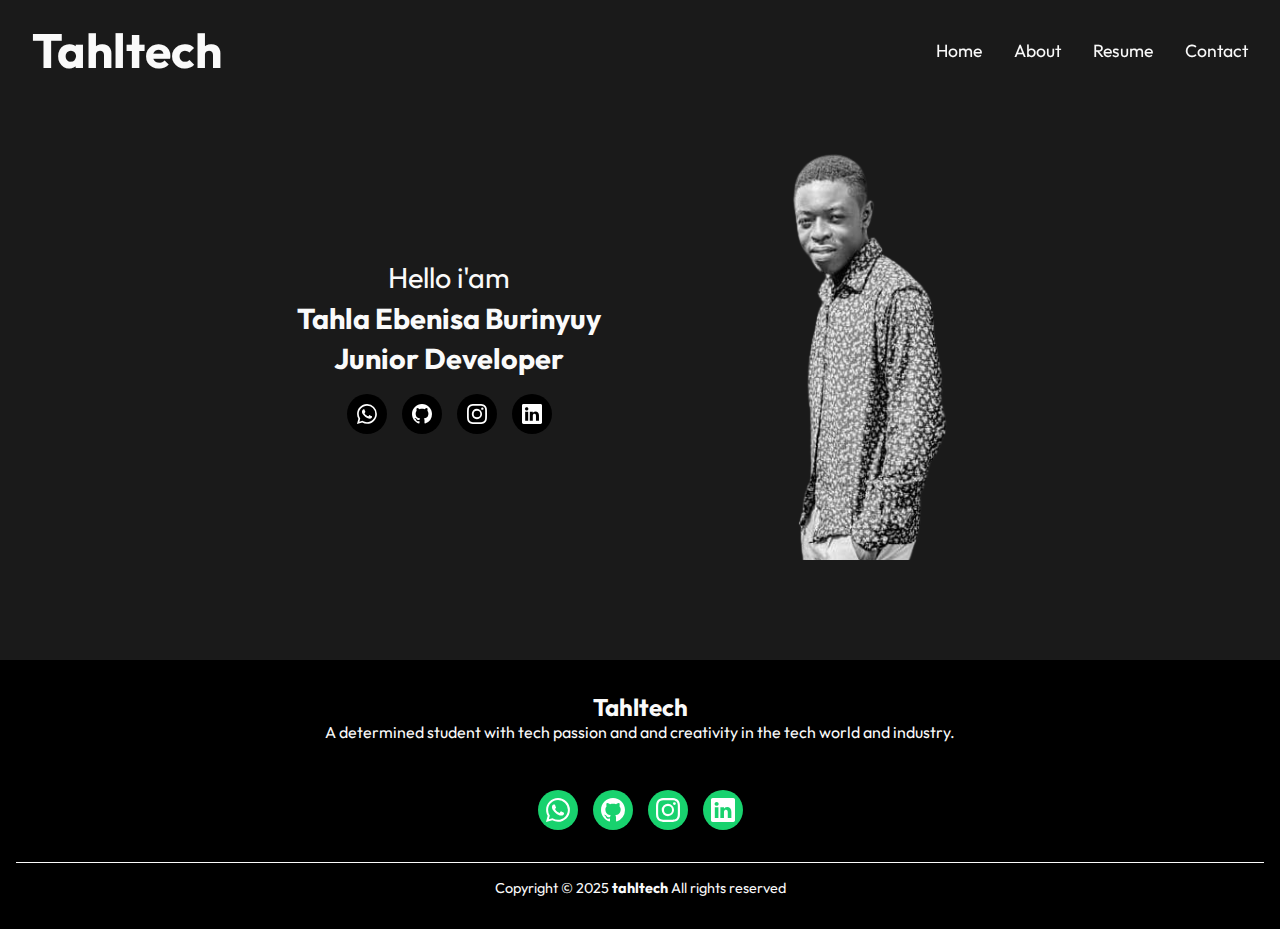
<file: index.html>
<!DOCTYPE html>
<html lang="en">

<head>
  <meta charset="UTF-8" />
  <meta name="viewport" content="width=device-width, initial-scale=1.0" />
  <link rel="stylesheet" href="./assets/style/style.css">
  <title>Portfolio-Tahltech</title>
</head>

<body>
  <header id="myHeader">
    <div class="headerwritting">
      <div class="logo">
        <h1>Tahltech</h1>
      </div>
      <div class="hamburger" onclick="toggleMenu()">
        <span></span>
        <span></span>
        <span></span>
      </div>
    </div>
    <div class="overlay"></div>
    <div class="links">
      <ul>
        <li><a href="index.html">Home</a></li>
        <li><a href="about.html">About</a></li>
        <li><a href="resume.html">Resume</a></li>
        <li><a href="contact.html">Contact</a></li>
      </ul>
    </div>


  </header>
  <main>
    <div class="introme">
      <div class="intro">
        <p>Hello i'am</p>
        <h2>Tahla Ebenisa Burinyuy</h2>
        <h4>Junior Developer</h4>
      </div>
      <div class="social-links">
        <ul>
          <li>
            <a href="https://wa.me/qr/RP3JDX7GTGBA1"><img src="./assets/icons/whatsapp.svg" alt="whatsapp" /></a>
          </li>
          <li>
            <a href="https://github.com/Tahltech"><img src="./assets/icons/github.svg" alt="github" /></a>
          </li>
          <li>
            <a href="https://www.instagram.com/biiz_u4l/"><img src="./assets/icons/instagram.svg" alt="instagram" /></a>
          </li>
          <li>
            <a href="https://www.linkedin.com/in/tahla-ebenezer-9425a0302"><img src="./assets/icons/linkedin.svg"
                alt="linkedin" /></a>
          </li>
        </ul>
      </div>
    </div>
    <div class="image">
      <img src="./assets/me1.png" alt="mylogo" width="250px" />
    </div>

  </main>
  <footer>
    <div class="nameintro">
      <h2>Tahltech</h2>
      <p>
        A determined student with tech passion and and creativity in the tech
        world and industry.
      </p>
    </div>
    <div class="gettome">
      <ul>
        <li>
          <a href="https://wa.me/qr/RP3JDX7GTGBA1"><img src="./assets/icons/whatsapp.svg" alt="whatsapp" /></a>
        </li>
        <li>
          <a href="https://github.com/Tahltech"><img src="./assets/icons/github.svg" alt="github" /></a>
        </li>
        <li>
          <a href="https://www.instagram.com/biiz_u4l/"><img src="./assets/icons/instagram.svg" alt="instagram" /></a>
        </li>
        <li>
          <a href="https://www.linkedin.com/in/tahla-ebenezer-9425a0302"><img src="./assets/icons/linkedin.svg"
              alt="linkedin" /></a>
        </li>
      </ul>
    </div>
    <div class="copyright">
      <p>Copyright &copy; 2025<b> tahltech</b> All rights reserved</p>
    </div>
  </footer>


  <script src="./assets/script/script.js" defer> </script>


</body>

</html>
</file>
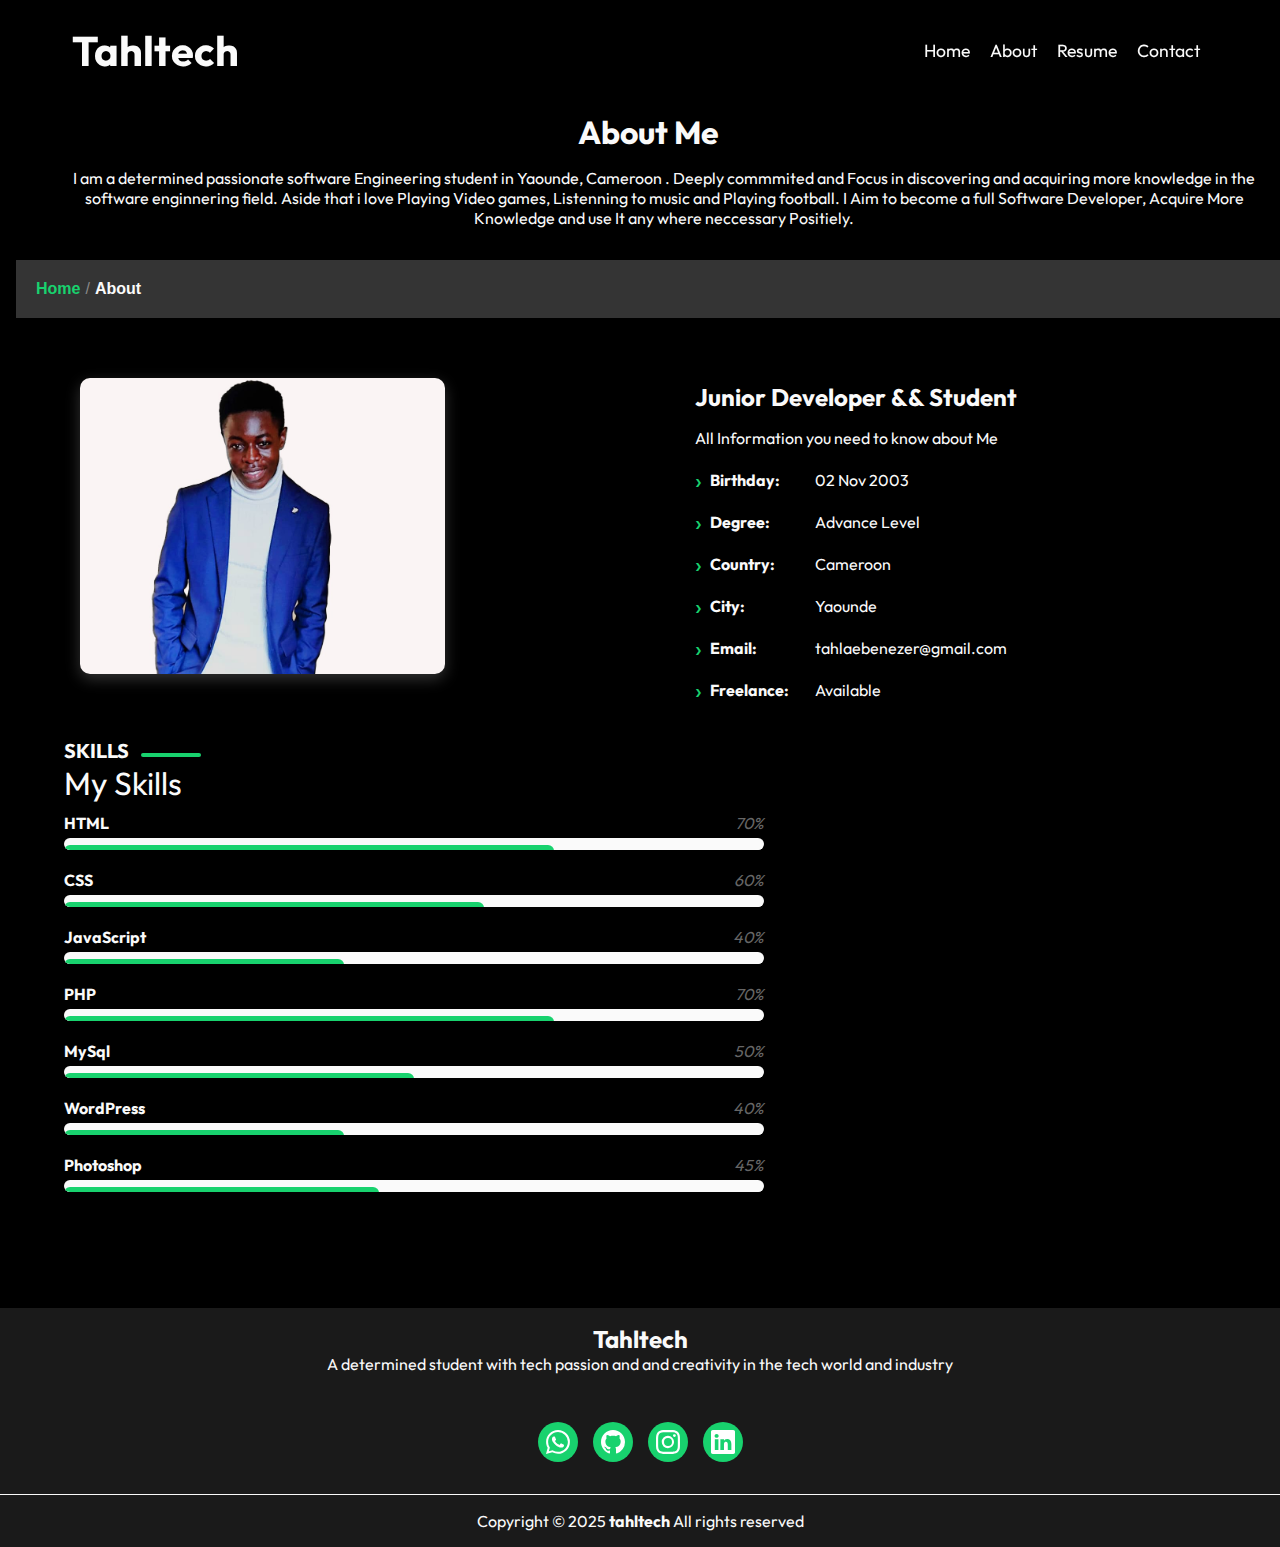
<file: about.html>
<!DOCTYPE html>
<html lang="en">

<head>
  <meta charset="UTF-8" />
  <meta name="viewport" content="width=device-width, initial-scale=1.0" />
  <link rel="stylesheet" href="./assets/style/about.css">
  <title>About-tahltech</title>
</head>

<body>
  <header id="myHeader">
    <div class="logo">
      <h1>Tahltech</h1>
    </div>
    <div class="hamburger" onclick="toggleMenu()">
      <span></span>
      <span></span>
      <span></span>
    </div>
    <div class="overlay"></div>
    <div class="links">
      <ul>
        <li><a href="index.html">Home</a></li>
        <li><a href="about.html">About</a></li>
        <li><a href="resume.html">Resume</a></li>
        <li><a href="contact.html">Contact</a></li>
      </ul>
    </div>

  </header>
  <main class="main">
    <div class="aboutme">
      <h1>About Me</h1>
      <p>
        I am a determined passionate software Engineering student in Yaounde,
        Cameroon . Deeply commmited and Focus in discovering and acquiring
        more knowledge in the software enginnering field. Aside that i love
        Playing Video games, Listenning to music and Playing football. I Aim
        to become a full Software Developer, Acquire More Knowledge and use It
        any where neccessary Positiely.
      </p>
    </div>
    <nav class="breadcrumbs">
      <div class="container">
        <ol>
          <li><a href="index.html">Home</a></li>
          <li class="current">About</li>
        </ol>
      </div>

    </nav>
    <div class="myinfo">
      <div class="myinfoimage">
        <img src="./assets/me2.jpg" alt="myphoto" width="400px" />
      </div>
      <div class="myinfo2">
        <h2>Junior Developer && Student</h2>
        <p>All Information you need to know about Me</p>
        <ul>
          <li><span class="span1"> &rsaquo;</span> <span class="span2">Birthday:</span>02 Nov 2003</li>
          <li><span class="span1"> &rsaquo;</span> <span class="span2">Degree:</span>Advance Level</li>
          <li><span class="span1"> &rsaquo;</span> <span class="span2">Country:</span>Cameroon</li>
          <li><span class="span1"> &rsaquo;</span> <span class="span2">City:</span>Yaounde</li>
          <li><span class="span1"> &rsaquo;</span> <span class="span2">Email:</span>tahlaebenezer@gmail.com</li>
          <li><span class="span1"> &rsaquo;</span> <span class="span2">Freelance:</span>Available</li>
        </ul>

      </div>
    </div>
    <div class="skills">
      <h2>SKILLS<span class="line"></span></h2>
      <div class="skilldescription">
        <span>My</span> <span class="description">Skills</span>
      </div>
      <div class="progress">
        <span class="skill"> <span>HTML</span> <i class="val">70%</i></span>
        <div class="progress-bar-wrap">
          <div class="progress-bar"><progress value="70" max="100"></progress></div>
        </div>
      </div>
      <div class="progress">
        <span class="skill"> <span>CSS</span> <i class="val">60%</i></span>
        <div class="progress-bar-wrap">
          <div class="progress-bar"><progress value="60" max="100"></progress></div>
        </div>
      </div>
      <div class="progress">
        <span class="skill"> <span>JavaScript</span> <i class="val">40%</i></span>
        <div class="progress-bar-wrap">
          <div class="progress-bar"><progress value="40" max="100"></progress></div>
        </div>
      </div>
      <div class="progress">
        <span class="skill"> <span>PHP</span> <i class="val">70%</i></span>
        <div class="progress-bar-wrap">
          <div class="progress-bar"><progress value="70" max="100"></progress></div>
        </div>
      </div>
      <div class="progress">
        <span class="skill"> <span>MySql</span> <i class="val">50%</i></span>
        <div class="progress-bar-wrap">
          <div class="progress-bar"><progress value="50" max="100"></progress></div>
        </div>
      </div>
      <div class="progress">
        <span class="skill"> <span>WordPress</span> <i class="val">40%</i></span>
        <div class="progress-bar-wrap">
          <div class="progress-bar"><progress value="40" max="100"></progress></div>
        </div>
      </div>
      <div class="progress">
        <span class="skill"> <span>Photoshop</span> <i class="val">45%</i></span>
        <div class="progress-bar-wrap">
          <div class="progress-bar"><progress value="45" max="100"></progress></div>
        </div>
      </div>
    </div>
  </main>
  <footer>
    <div class="nameintro">
      <h2>Tahltech</h2>
      <p>
        A determined student with tech passion and and creativity in the tech
        world and industry
      </p>
    </div>
    <div class="gettome">
      <ul>
        <li>
          <a href="https://wa.me/qr/RP3JDX7GTGBA1"><img src="./assets/icons/whatsapp.svg" alt="whatsapp" /></a>
        </li>
        <li>
          <a href="https://github.com/Tahltech"><img src="./assets/icons/github.svg" alt="github" /></a>
        </li>
        <li>
          <a href="https://www.instagram.com/biiz_u4l/"><img src="./assets/icons/instagram.svg" alt="instagram" /></a>
        </li>
        <li>
          <a href="https://www.linkedin.com/in/tahla-ebenezer-9425a0302"><img src="./assets/icons/linkedin.svg"
              alt="linkedin" /></a>
        </li>
      </ul>
    </div>
    <div class="copyright">
      <p>Copyright &copy; 2025<b> tahltech</b> All rights reserved</p>
    </div>
  </footer>
  <script src="./assets/script/script.js" defer></script>
</body>

</html>
</file>
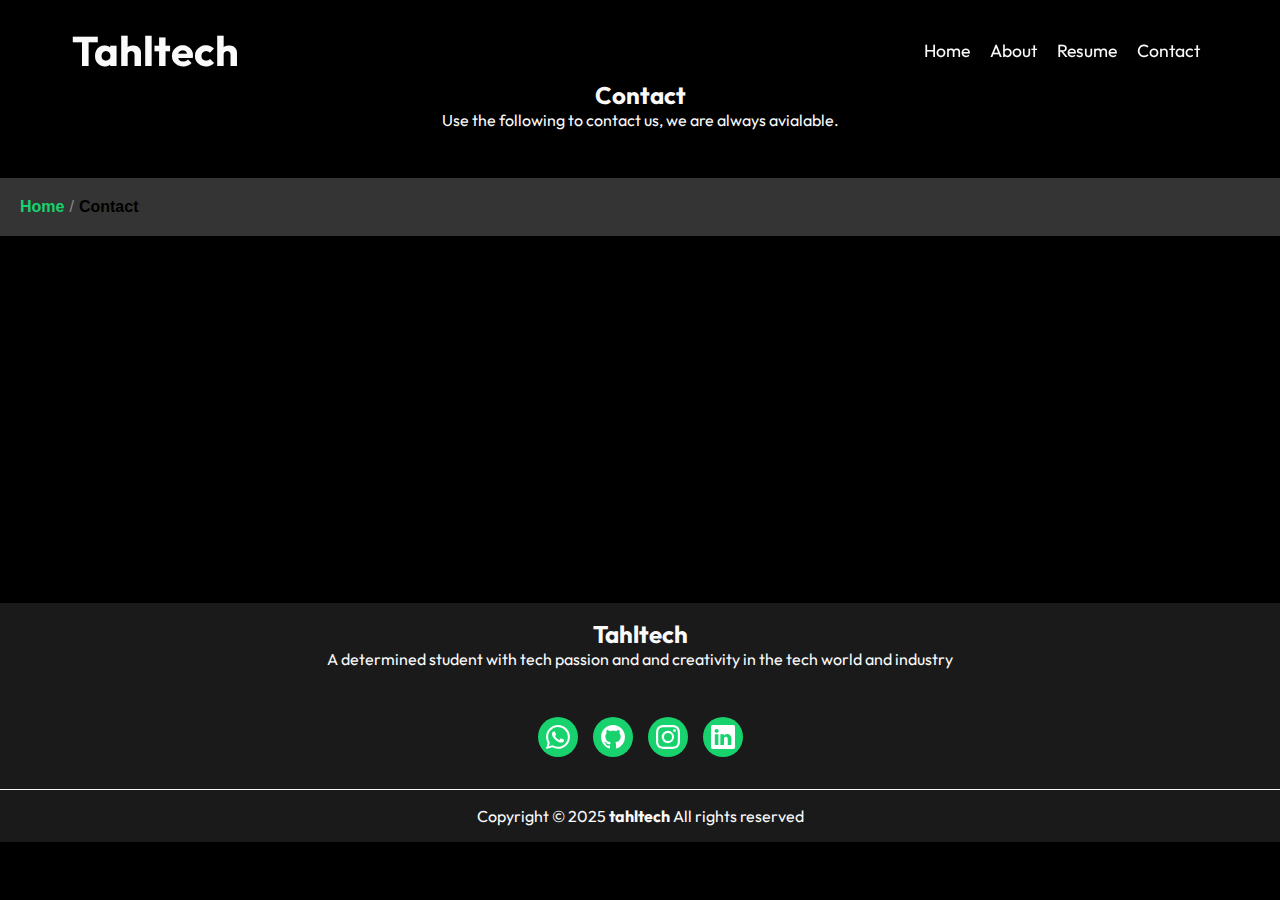
<file: contact.html>
<!DOCTYPE html>
<html lang="en">

<head>
  <meta charset="UTF-8" />
  <meta name="viewport" content="width=device-width, initial-scale=1.0" />
  <link rel="stylesheet" href="./assets/style/contact.css">
  <title>Contact-Tahltech</title>
</head>

<body>
<header id="myHeader">
    <div class="logo">
      <h1>Tahltech</h1>
    </div>
    <div class="hamburger" onclick="toggleMenu()">
      <span></span>
      <span></span>
      <span></span>
    </div>
    <div class="overlay"></div>
    <div class="links">
      <ul>
        <li><a href="index.html">Home</a></li>
        <li><a href="about.html">About</a></li>
        <li><a href="resume.html">Resume</a></li>
        <li><a href="contact.html">Contact</a></li>
      </ul>
    </div>

  </header>
  <main class="main">
    <div class="gettous">
      <h2>Contact</h2>
      <p>Use the following to contact us, we are always avialable.</p>
    </div>

    <nav class="breadcrumbs">
      <div class="container">
        <ol>
          <li><a href="index.html">Home</a></li> 
          <li class="current">Contact</li>
        </ol>
      </div>

    </nav>

    <div class="getinfo">
      <div class="iconstact">
        <img src="./assets/icons/geo-alt.svg" alt="Location icon">
        <h3>Location:</h3> <span>Bastos,Yaounde-Cameroon</span>
      </div>
      <div class="iconstact">
        <img src="./assets/icons/envelope.svg" alt="Location icon">
        <h3>Mail:</h3> <span>tahlaebenezer@gmail.com</span>
      </div>
      <div class="iconstact">
        <img src="./assets/icons/telephone.svg" alt="Location icon">
        <h3>Call:</h3> <span>+237675774102</span>
      </div>
      <div class="iconstact">
        <img src="./assets/icons/share.svg" alt="Location icon">
        <h3>Social links</h3> <span>
          <ul>
            <li>
              <a href="https://wa.me/qr/RP3JDX7GTGBA1"><img src="./assets/icons/whatsapp.svg" alt="whatsapp" /></a>
            </li>
            <li>
              <a href="https://www.instagram.com/biiz_u4l/"><img src="./assets/icons/instagram.svg"
                  alt="instagram" /></a>
            </li>
            <li>
              <a href="https://www.linkedin.com/in/tahla-ebenezer-9425a0302"><img src="./assets/icons/linkedin.svg"
                  alt="linkedin" /></a>
            </li>

          </ul>
        </span>
      </div>

    </div>


  </main>
  <footer>
    <div class="nameintro">
      <h2>Tahltech</h2>
      <p>
        A determined student with tech passion and and creativity in the tech
        world and industry
      </p>
    </div>
    <div class="gettome">
      <ul>
        <li>
          <a href="https://wa.me/qr/RP3JDX7GTGBA1"><img src="./assets/icons/whatsapp.svg" alt="whatsapp" /></a>
        </li>
        <li>
          <a href="https://github.com/Tahltech"><img src="./assets/icons/github.svg" alt="github" /></a>
        </li>
        <li>
          <a href="https://www.instagram.com/biiz_u4l/"><img src="./assets/icons/instagram.svg" alt="instagram" /></a>
        </li>
        <li>
          <a href="https://www.linkedin.com/in/tahla-ebenezer-9425a0302"><img src="./assets/icons/linkedin.svg"
              alt="linkedin" /></a>
        </li>
      </ul>
    </div>
    <div class="copyright">
      <p>Copyright &copy; 2025<b> tahltech</b> All rights reserved</p>
    </div>
  </footer>
  <script src="./assets/script/script.js" defer></script>
</body>

</html>
</file>
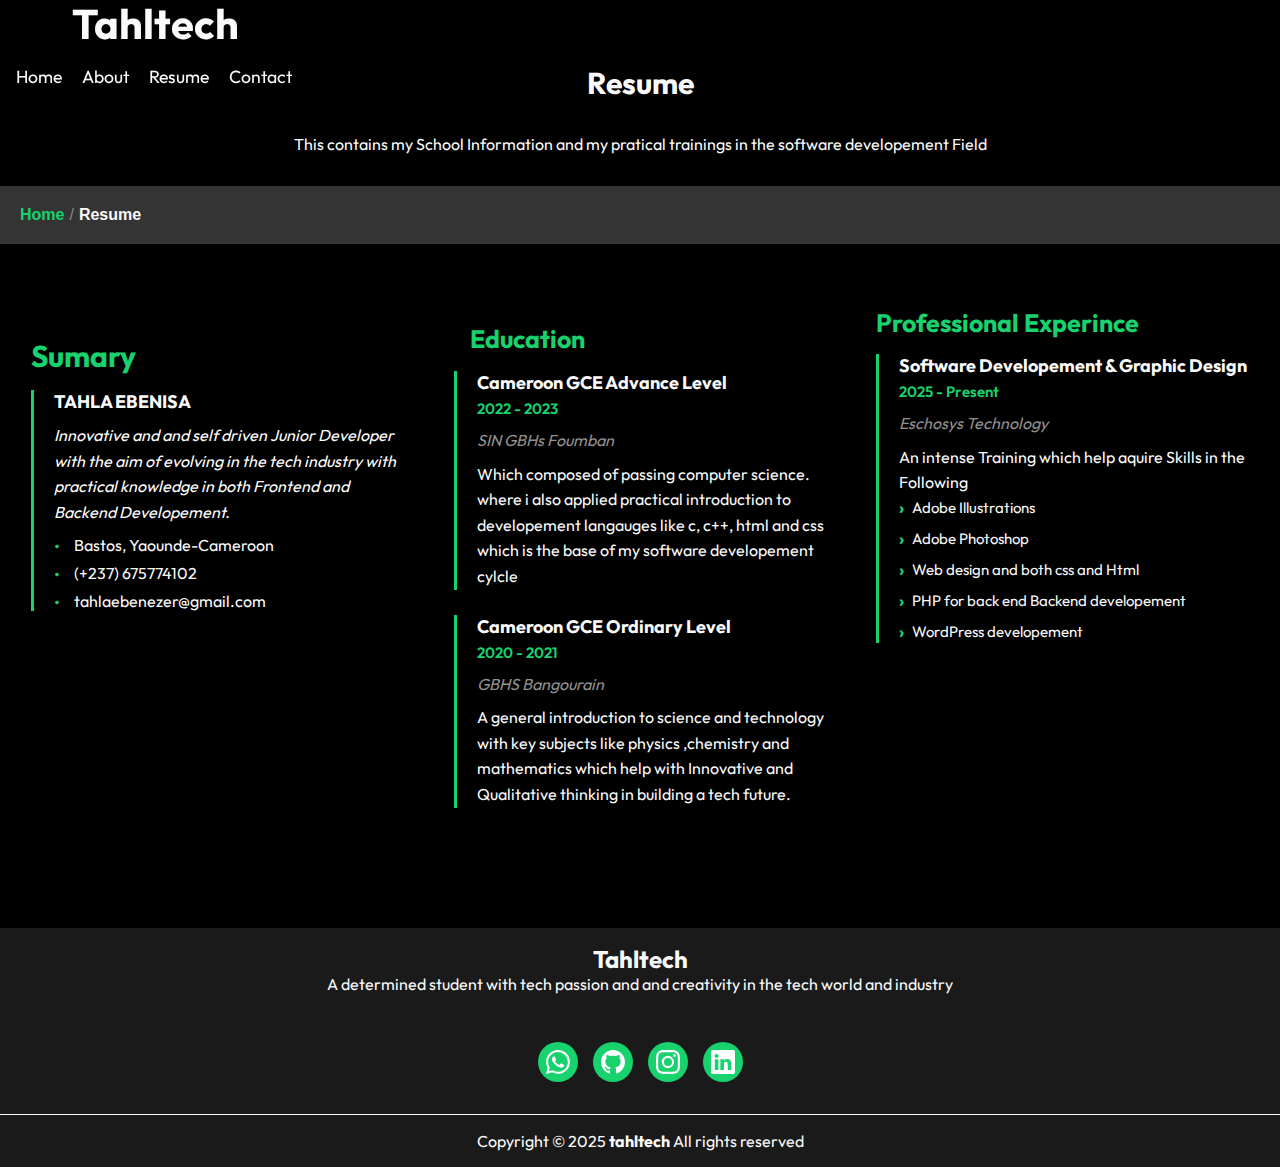
<file: resume.html>
<!DOCTYPE html>
<html lang="en">

<head>
  <meta charset="UTF-8" />
  <meta name="viewport" content="width=device-width, initial-scale=1.0" />
  <link rel="stylesheet" href="./assets/style/resume.css">
  <title>Resume-Tahltech</title>
</head>

<body>
  <header id="myHeader">
    <div class="headerwritting">
      <div class="logo">
        <h1>Tahltech</h1>
      </div>
      <div class="hamburger" onclick="toggleMenu()">
        <span></span>
        <span></span>
        <span></span>
      </div>
      <div class="overlay"></div>
      <div class="links">
        <ul>
          <li><a href="index.html">Home</a></li>
          <li><a href="about.html">About</a></li>
          <li><a href="resume.html">Resume</a></li>
          <li><a href="contact.html">Contact</a></li>
        </ul>
      </div>
    </div>
  </header>
  <main class="main">
    <div class="myintro">
      <h2>Resume</h2>
      <p>This contains my School Information and my pratical trainings in the software developement Field</p>
    </div>
    <nav class="breadcrumbs">
      <div class="container">
        <ol>
          <li><a href="index.html">Home</a></li>
          <li class="current">Resume</li>
        </ol>
      </div>
    </nav>
    <div class="main1">
      <div class="schoolqual">
        <div class="container1">
          <div class="row">
            <h3>Sumary</h3>
            <div class="resume-item pb-0">
              <h4>TAHLA EBENISA </h4>
              <p><em>Innovative and and self driven Junior Developer with the aim of
                  evolving in the tech industry with practical knowledge in both
                  Frontend and Backend Developement.
                </em></p>
              <ul>
                <li>Bastos, Yaounde-Cameroon</li>
                <li>(+237) 675774102</li>
                <li>tahlaebenezer@gmail.com</li>
              </ul>
            </div>
          </div>
          <div class="school">
            <h3>Education</h3>
            <div class="education">
              <h4>Cameroon GCE Advance Level</h4>
              <h5> 2022 - 2023</h5>
              <p><em>SIN GBHs Foumban</em></p>
              <p>Which composed of passing computer science. where i also applied practical introduction to developement
                langauges like c, c++, html and css which is the base of my software developement cylcle
              </p>
            </div>
            <div class="education">
              <h4>Cameroon GCE Ordinary Level</h4>
              <h5>2020 - 2021</h5>
              <p><em>GBHS Bangourain</em></p>
              <p>A general introduction to science and technology with key subjects like physics ,chemistry and
                mathematics
                which help with Innovative and Qualitative thinking in building a tech future.
              </p>
            </div>

          </div>
          <div class="training">
            <h3>Professional Experince</h3>
            <div class="experience">
              <h4>Software Developement &amp; Graphic Design</h4>
              <h5>2025 - Present</h5>
              <p><em>Eschosys Technology</em></p>
              <p>An intense Training which help aquire Skills in the Following</p>
              <ol>
                <li><span class="span1"> &rsaquo;</span> Adobe Illustrations</li>
                <li><span class="span1"> &rsaquo;</span> Adobe Photoshop</li>
                <li><span class="span1"> &rsaquo;</span> Web design and both css and Html</li>
                <li><span class="span1"> &rsaquo;</span> PHP for back end Backend developement</li>
                <li><span class="span1"> &rsaquo;</span> WordPress developement</li>

              </ol>
            </div>
          </div>

        </div>

      </div>

    </div>
  </main>
  <footer>
    <div class="nameintro">
      <h2>Tahltech</h2>
      <p>
        A determined student with tech passion and and creativity in the tech
        world and industry
      </p>
    </div>
    <div class="gettome">
      <ul>
        <li>
          <a href="https://wa.me/qr/RP3JDX7GTGBA1"><img src="./assets/icons/whatsapp.svg" alt="whatsapp" /></a>
        </li>
        <li>
          <a href="https://github.com/Tahltech"><img src="./assets/icons/github.svg" alt="github" /></a>
        </li>
        <li>
          <a href="https://www.instagram.com/biiz_u4l/"><img src="./assets/icons/instagram.svg" alt="instagram" /></a>
        </li>
        <li>
          <a href="https://www.linkedin.com/in/tahla-ebenezer-9425a0302"><img src="./assets/icons/linkedin.svg"
              alt="linkedin" /></a>
        </li>
      </ul>
    </div>
    <div class="copyright">
      <p>Copyright &copy; 2025<b> tahltech</b> All rights reserved</p>
    </div>
  </footer>
  <script src="./assets/script/script.js" defer></script>
</body>

</html>
</file>
<file: assets/style/style.css>
* {
    margin: 0;
    padding: 0;
    box-sizing: border-box;
}

:root {
    --background-color: #000000;
    --default-color: #fafafa;
    --heading-color: #ffffff;
    --accent-color: #18d26e;
    --surface-color: #1a1a1a;
    --contrast-color: #000000;
    --lightbackground-color: #1a1a1a;
    --lightsurface-color: #343434;
    --darkbackground-color: rgba(15, 15, 15, 0.975);
}

:root {
    --nav-color: #fafafa;
    --nav-hover-color: #18d26e;
    --nav-mobile-background-color: #1a1a1a;
    --nav-dropdown-background-color: #1a1a1a;
    --nav-dropdown-color: #fafafa;
    --nav-dropdown-hover-color: #18d26e;
}

.light-background {
    --background-color: #1a1a1a;
    --surface-color: #343434;
}

.dark-background {
    --darkbackground-color: rgba(15, 15, 15, 0.975);
    --default-color: #ffffff;
    --heading-color: #ffffff;
    --surface-color: #292929f9;
    --contrast-color: #000000;
}

:root {
    scroll-behavior: smooth;
}

@font-face {
    font-family: "Outfit";
    src: url("../fonts/outfit/Outfit-VariableFont_wght.ttf");
}
body {
    font-family: "Outfit", sans-serif;
    background-color: var(--lightbackground-color);
    color: var(--default-color);
    display: flex;
    flex-direction: column;
    margin: 0;
    padding: 0;
}


header {
    width: 100%;
    top: 0;
    background: transparent;
    transition: background 0.3s ease;
    display: flex;
    justify-content: space-between;
    align-items: center;
    height: 70px;
    position: fixed;
    z-index: 10;
    padding: 0 1rem; /* ✅ extra space for mobile */
}

header .logo {
    margin-left: 0.5rem; /* ✅ logo gap */
    font-size: 1.3rem;
    font-weight: bold;
}

header.scrolled {
    background: rgba(11, 11, 11, 0.8);
    border-bottom: 1px solid var(--heading-color);
}

/* HAMBURGER */
.hamburger {
    display: flex;
    flex-direction: column;
    justify-content: center;
    gap: 4px;
    width: 25px;
    cursor: pointer;
    z-index: 1000;
    margin-right: 1.2rem; /* ✅ spacing */
}
.hamburger span {
    height: 3px;
    width: 100%;
    background: var(--default-color);
    transition: all 0.4s ease;
}
.hamburger.active span:nth-child(1) {
    transform: rotate(45deg) translate(5px, 5px);
}
.hamburger.active span:nth-child(2) {
    opacity: 0;
}
.hamburger.active span:nth-child(3) {
    transform: rotate(-45deg) translate(6px, -6px);
}

/* NAV LINKS */
.links {
    display: none;
    position: absolute;
    top: 70px;
    left: 0;
    width: 100%;
    background: var(--nav-mobile-background-color);
    padding: 15px 0;
    z-index: 999;
    border-top: 1px solid var(--default-color);
}
.links.active {
    display: block;
}
.links ul {
    list-style: none;
    padding: 0;
    margin: 0;
    display: flex;
    flex-direction: column;
    gap: 10px;
    text-align: center;
}
.links a {
    text-decoration: none;
    color: var(--default-color);
    font-size: 1.1rem;
}
.links a:hover {
    color: var(--nav-dropdown-hover-color);
    transition: 0.3s ease;
}

/* MAIN */
main {
    display: flex;
    flex-direction: column;
    justify-content: center;
    align-items: center;
    margin: 6rem 1rem 2rem;
    text-align: center;
}
.intro h2 {
    font-size: 1.8rem;
}
.image img {
    max-width: 90%;
    height: auto;
    margin-top: 1rem;
    transform: scaleX(-1);
    filter: grayscale(100%);
    transition: all 0.3s ease;
}

/* SOCIAL ICONS */
.social-links ul {
    list-style: none;
    padding: 0;
    margin: 1rem 0 0;
    display: flex;
    gap: 15px;
    justify-content: center;
}
.social-links li a {
    display: flex;
    align-items: center;
    justify-content: center;
    width: 40px;
    height: 40px;
    background: var(--contrast-color);
    border-radius: 50%;
    transition: all 0.3s ease;
}
.social-links li a img {
    width: 20px;
    height: 20px;
    filter: brightness(0) invert(1);
}
.social-links li a:hover {
    background: var(--accent-color);
    transform: scale(1.1);
}

/* FOOTER */
footer {
    display: flex;
    flex-direction: column;
    justify-content: center;
    align-items: center;
    margin-top: 4rem;
    background-color: var(--background-color);
    text-align: center;
    padding: 1rem;
}
footer .nameintro {
    text-align: center;
    margin: 1rem;
}

/* FOOTER ICONS */
.gettome ul {
    list-style: none;
    padding: 0;
    margin: 2rem 0;
    display: flex;
    gap: 15px;
    justify-content: center;
}
.gettome li a {
    display: flex;
    align-items: center;
    justify-content: center;
    width: 40px;
    height: 40px;
    background: var(--accent-color);
    border-radius: 50%;
    transition: all 0.3s ease;
}
.gettome li a img {
    width: 24px;
    height: 24px;
    filter: brightness(0) invert(1);
}
.gettome li a:hover {
    background: #555;
    transform: scale(1.1);
}
.copyright {
    border-top: 0.5px solid var(--default-color);
    padding: 1rem;
    width: 100%;
    font-size: 0.9rem;
}

/* ------------------ MEDIA QUERIES ------------------ */
@media (min-width: 768px) {
    header {
        height: 100px;
        padding: 0 2rem;
    }
    header .logo {
        margin-left: 0;
        font-size: 1.5rem;
    }
    .hamburger {
        display: none;
    }
    .links {
        display: flex !important;
        position: static;
        background: none;
        border: none;
        box-shadow: none;
        width: auto;
    }
    .links ul {
        flex-direction: row;
        justify-content: flex-end;
        align-items: center;
        gap: 2rem;
        margin: 0;
    }
    main {
        flex-direction: row;
        justify-content: space-between;
        align-items: center;
        margin: 8rem auto 2rem;
        max-width: 1100px;
        padding: 0 2rem;
        gap: 2rem; /* ✅ flexible gap */
    }
    .intro {
        margin-top: 0;
        color: var(--default-color);
        font-size: 1.8rem;
        line-height: 1.4;
    }
    .image img {
        width: 350px;
        height: auto;
    }
}
</file>
<file: assets/style/about.css>
* {
    margin: 0;
    padding: 0;
    box-sizing: border-box;
}

:root {
    --background-color: #000000;
    --default-color: #fafafa;
    --heading-color: #ffffff;
    --accent-color: #18d26e;
    --surface-color: #1a1a1a;
    --contrast-color: #000000;
    --lightbackground-color: #1a1a1a;
    --lightsurface-color: #343434;
    --darkbackground-color: rgba(15, 15, 15, 0.975);
}

:root {
    --nav-color: #fafafa;
    --nav-hover-color: #18d26e;
    --nav-mobile-background-color: #1a1a1a;
    --nav-dropdown-background-color: #1a1a1a;
    --nav-dropdown-color: #fafafa;
    --nav-dropdown-hover-color: #18d26e;
}

.light-background {
    --background-color: #1a1a1a;
    --surface-color: #343434;
}

.dark-background {
    --darkbackground-color: rgba(15, 15, 15, 0.975);
    --default-color: #ffffff;
    --heading-color: #ffffff;
    --surface-color: #292929f9;
    --contrast-color: #000000;
}

:root {
    scroll-behavior: smooth;
}

@font-face {
    font-family: "Outfit";
    src: url("../fonts/outfit/Outfit-VariableFont_wght.ttf");
}

body {
    font-family: "Outfit", sans-serif;
    background-color: var(--background-color);
    color: var(--default-color);
    display: flex;
    flex-direction: column;
    justify-content: center;
    align-items: center;



}

header {
    width: 100%;
    top: 0;
    background: transparent;
    transition: background 0.3s ease;
    display: flex;
    justify-content: space-between;
    align-items: center;
    height: 70px;
    position: fixed;
    z-index: 10;
    padding: 0 1rem; 
}

header .logo {
    margin-left: 0.5rem; 
    font-size: 1.3rem;
    font-weight: bold;
}

header.scrolled {
    background: rgba(11, 11, 11, 0.8);
    border-bottom: 1px solid var(--heading-color);
}

/* HAMBURGER */
.hamburger {
    display: flex;
    flex-direction: column;
    justify-content: center;
    gap: 4px;
    width: 25px;
    cursor: pointer;
    z-index: 1000;
    margin-right: 1.2rem; 
}
.hamburger span {
    height: 3px;
    width: 100%;
    background: var(--default-color);
    transition: all 0.4s ease;
}
.hamburger.active span:nth-child(1) {
    transform: rotate(45deg) translate(5px, 5px);
}
.hamburger.active span:nth-child(2) {
    opacity: 0;
}
.hamburger.active span:nth-child(3) {
    transform: rotate(-45deg) translate(6px, -6px);
}


.links {
    display: none;
    position: absolute;
    top: 70px;
    left: 0;
    width: 100%;
    background: var(--nav-mobile-background-color);
    padding: 15px 0;
    z-index: 999;
    border-top: 1px solid var(--default-color);
}
.links.active {
    display: block;
}
.links ul {
    list-style: none;
    padding: 0;
    margin: 0;
    display: flex;
    flex-direction: column;
    gap: 10px;
    text-align: center;
}
.links a {
    text-decoration: none;
    color: var(--default-color);
    font-size: 1.1rem;
}
.links a:hover {
    color: var(--nav-dropdown-hover-color);
    transition: 0.3s ease;
}
main {
    margin: 10rem 0 1rem 1rem;
}

.aboutme {
    text-align: center;
    margin-bottom: 2rem;
}

.breadcrumbs {
    background: var(--lightsurface-color);
    padding: 20px;
    font-family: Arial, sans-serif;
    margin-bottom: 2rem;
    width: 100%;
}

.breadcrumbs .container {
    display: flex;
    align-items: center;
}

.breadcrumbs ol {
    display: flex;
    list-style: none;
    padding: 0;
    margin: 0;
    gap: 5px;
}

.breadcrumbs ol li {
    display: flex;
    align-items: center;
    color: #555;
}

.breadcrumbs ol li a {
    text-decoration: none;
    color: var(--accent-color);
    font-weight: bold;
}

.breadcrumbs ol li a:hover {
    text-decoration: underline;
}

.breadcrumbs ol li.current {
    font-weight: bold;
    color: var(--default-color);
}


.breadcrumbs ol li:not(:last-child)::after {
    content: '/';
    margin-left: 5px;
    color: #888;
}

.myinfo {
    display: flex;
    flex-direction: column;
    justify-content: center;
    align-items: center;
}

.myinfoimage img {
    max-width: 100%;
    height: auto;
    border-radius: 10px;
    box-shadow: 0 5px 15px rgba(255, 253, 253, 0.2);
    margin-bottom: 1rem;
}

.myinfo2 {

    color: var(--default-color);
    margin-top: 2rem;
    left: 0;
    box-shadow: 0 5px 15px rgba(0, 0, 0, 0.1);
    width: 100%;
}

.myinfo2 p {
    margin-top: 1rem;

}


.myinfo2 ul {
    list-style: none;
    padding: 0;
    margin: 0;
    margin-top: 1rem;
    margin-bottom: 1rem;
}

.myinfo2 ul li {
    display: flex;
    align-items: center;
    margin-bottom: 10px;
    font-size: 16px;

}


.myinfo2 ul li .span1 {
    margin-right: 8px;
    color: var(--accent-color);
    font-size: 25px;
}


.myinfo2 ul li .span2 {
    font-weight: bold;
    margin-right: 5px;
    min-width: 100px;
}


.myinfo2 ul li:last-child {
    margin-bottom: 0;
}



.skills {
    max-width: 700px;
    margin: 40px auto;
    margin: 1rem;
}

.skills h2 {
    color: var(--default-color);
    font-size: 20px;
    display: flex;
    align-items: center;
    gap: 12px;
}

.skills h2 .line {
    display: block;
    width: 60px;
    height: 4px;
    background: var(--accent-color);
    margin-top: 8px;
    border-radius: 2px;
}


.skills .skilldescription {
    font-size: 32px;
    color: var(--default-color);
    margin-bottom: 10px;
}

.skills .progress {
    margin-bottom: 20px;
}



.skills .skill {
    display: flex;
    justify-content: space-between;
    margin-bottom: 5px;
    font-weight: bold;
    color: var(--default-color);
}

.skills .skill .val {
    font-weight: normal;
    color: #666;
}


.progress-bar-wrap {
    width: 100%;
    height: 12px;
    background: var(--default-color);
    border-radius: 8px;
    overflow: hidden;
}


.progress-bar progress {
    width: 100%;
    height: 12px;
    appearance: none;
}


.progress-bar progress::-moz-progress-bar {
    background-color: var(--accent-color);
    border-radius: 8px;
}


.progress-bar progress::-webkit-progress-bar {
    background-color: var(--default-color);
    border-radius: 8px;
}

.progress-bar progress::-webkit-progress-value {
    background-color: var(--accent-color);
    border-radius: 8px;
}


.progress-bar progress {
    transition: width 1s ease-in-out;
}




footer {
    display: flex;
    flex-direction: column;
    justify-content: center;
    align-items: center;
    margin-top: 4rem;
    background-color: var(--lightbackground-color);
    width: 100%;
}

footer .nameintro {
    text-align: center;
    margin: 1rem;

}

.gettome ul {
    list-style: none;
    padding: 0;
    margin: 0;
    display: flex;
    gap: 15px;
    margin-top: 2rem;
    margin-bottom: 2rem;
}

.gettome li a {
    display: flex;
    align-items: center;
    justify-content: center;
    width: 40px;
    height: 40px;
    background: var(--accent-color);
    border-radius: 50%;
    transition: all 0.3s ease;
}

.gettome li a img {
    width: 24px;
    height: 24px;
    filter: brightness(0) invert(1);
}

.gettome li a:hover {
    background: #555;
    transform: scale(1.1);
}


.copyright {
    border-top: .5px solid var(--default-color);
    padding: 1rem;
    width: 100%;
    text-align: center;

}


@media (min-width: 768px) {

    header {
        height: 100px;
    }

    header .logo {
        margin-left: 3.5rem;
    }

    .hamburger {
        display: none;

    }

    main {
        margin-top: 7rem;
    }

    .links {
        display: block;
        position: static;
        box-shadow: none;
        border: none;
        background: none;
    }

    .links ul {
        flex-direction: row;
        justify-content: flex-end;
        gap: 20px;
        margin-right: 4rem;
    }

    .myinfo {
        flex-direction: row;
        justify-content: center;
        align-items: center;
        gap: 150px;
        margin-left: 4rem;
    }

    .myinfo img {
        width: 750px;
    }

    .myinfo2 {
        margin-left: 100px;
    }

    .skills {
        margin-left: 3rem;
        display: grid;
    }
/* 
    .aboutme {
        display: flex;
        width: 70%;
        text-align: center;
        flex-direction: column;
        margin-right: 0;

    } */

    .aboutme p{
        margin: 1rem 0 2rem 2rem;
    }

}
</file>
<file: assets/style/contact.css>
* {
    margin: 0;
    padding: 0;
    box-sizing: border-box;
}

:root {
    --background-color: #000000;
    --default-color: #fafafa;
    --heading-color: #ffffff;
    --accent-color: #18d26e;
    --surface-color: #1a1a1a;
    --contrast-color: #000000;
    --lightbackground-color: #1a1a1a;
    --lightsurface-color: #343434;
    --darkbackground-color: rgba(15, 15, 15, 0.975);
}

:root {
    --nav-color: #fafafa;
    --nav-hover-color: #18d26e;
    --nav-mobile-background-color: #1a1a1a;
    --nav-dropdown-background-color: #1a1a1a;
    --nav-dropdown-color: #fafafa;
    --nav-dropdown-hover-color: #18d26e;
}

.light-background {
    --background-color: #1a1a1a;
    --surface-color: #343434;
}

.dark-background {
    --darkbackground-color: rgba(15, 15, 15, 0.975);
    --default-color: #ffffff;
    --heading-color: #ffffff;
    --surface-color: #292929f9;
    --contrast-color: #000000;
}

:root {
    scroll-behavior: smooth;
}

@font-face {
    font-family: "Outfit";
    src: url("../fonts/outfit/Outfit-VariableFont_wght.ttf");
}

body {
    font-family: "Outfit", sans-serif;
    background-color: var(--background-color);
    color: var(--default-color);
    display: flex;
    flex-direction: column;



}

header {
    width: 100%;
    top: 0;
    background: transparent;
    transition: background 0.3s ease;
    display: flex;
    justify-content: space-between;
    align-items: center;
    height: 70px;
    position: fixed;
    z-index: 10;
    padding: 0 1rem; /* ✅ extra space for mobile */
}

header .logo {
    margin-left: 0.5rem; /* ✅ logo gap */
    font-size: 1.3rem;
    font-weight: bold;
}

header.scrolled {
    background: rgba(11, 11, 11, 0.8);
    border-bottom: 1px solid var(--heading-color);
}

/* HAMBURGER */
.hamburger {
    display: flex;
    flex-direction: column;
    justify-content: center;
    gap: 4px;
    width: 25px;
    cursor: pointer;
    z-index: 1000;
    margin-right: 1.2rem; /* ✅ spacing */
}
.hamburger span {
    height: 3px;
    width: 100%;
    background: var(--default-color);
    transition: all 0.4s ease;
}
.hamburger.active span:nth-child(1) {
    transform: rotate(45deg) translate(5px, 5px);
}
.hamburger.active span:nth-child(2) {
    opacity: 0;
}
.hamburger.active span:nth-child(3) {
    transform: rotate(-45deg) translate(6px, -6px);
}

/* NAV LINKS */
.links {
    display: none;
    position: absolute;
    top: 70px;
    left: 0;
    width: 100%;
    background: var(--nav-mobile-background-color);
    padding: 15px 0;
    z-index: 999;
    border-top: 1px solid var(--default-color);
}
.links.active {
    display: block;
}
.links ul {
    list-style: none;
    padding: 0;
    margin: 0;
    display: flex;
    flex-direction: column;
    gap: 10px;
    text-align: center;
}
.links a {
    text-decoration: none;
    color: var(--default-color);
    font-size: 1.1rem;
}
.links a:hover {
    color: var(--nav-dropdown-hover-color);
    transition: 0.3s ease;
}
.breadcrumbs {
    background: var(--lightsurface-color);
    padding: 20px;
    font-family: Arial, sans-serif;
    margin-bottom: 2rem;
    width: 100%;
}

.breadcrumbs .container {
    display: flex;
    align-items: center;
}

.breadcrumbs ol {
    display: flex;
    list-style: none;
    padding: 0;
    margin: 0;
    gap: 5px;
}

.breadcrumbs ol li {
    display: flex;
    align-items: center;
    color: #555;
}

.breadcrumbs ol li a {
    text-decoration: none;
    color: var(--accent-color);
    font-weight: bold;
}

.breadcrumbs ol li a:hover {
    text-decoration: underline;
}

.breadcrumbs ol li.current {
    font-weight: bold;
    color: #000;
}


.breadcrumbs ol li:not(:last-child)::after {
    content: '/';
    margin-left: 5px;
    color: #888;
}

main {
    margin-top: 8rem;
}

.gettous {
    text-align: center;
    padding: 1rem;
    margin-bottom: 2rem;
}



.getinfo {
    display: flex;
    flex-direction: column;
    gap: 25px;
    margin: 1rem;
}

.iconstact {
    display: flex;
    align-items: center;
    gap: 12px;
    flex-wrap: wrap;
    opacity: 0;
    transform: translateY(16px);
    animation: fadeInUp .6s ease forwards;
}

.iconstact:nth-child(1) {
    animation-delay: .15s;
}

.iconstact:nth-child(2) {
    animation-delay: .30s;
}

.iconstact:nth-child(3) {
    animation-delay: .45s;
}

.iconstact:nth-child(4) {
    animation-delay: .60s;
}

.iconstact>img {
    width: 45px;
    height: 45px;
    padding: 9px;
    border-radius: 50%;
    /* background-color: var(--accent-color); */
    /* icon color */

    /* Make the icon white without affecting background */
    filter: invert(1);
    display: block;
    box-shadow: 0 2px 8px rgba(0, 0, 0, .12);
}



.iconstact h3 {
    margin: 0;
    font-size: 16px;
    color: var(--accent-color);
    font-size: large;
}

.iconstact h3+span {
    font-size: 16px;
    color: var(--default-color);
}


.iconstact span ul {
    display: flex;
    gap: 10px;
    list-style: none;
    padding: 0;
    margin: 0;
}

.iconstact span ul li a {
    width: 40px;
    height: 40px;
    border-radius: 50%;
    /* background: var(--accent-color); */
    display: flex;
    align-items: center;
    justify-content: center;
    box-shadow: 0 2px 8px rgba(0, 0, 0, .12);
    transition: transform .25s ease, box-shadow .25s ease, background .25s ease;
}

.iconstact span ul li a:hover {
    transform: translateY(-2px) scale(1.05);
    box-shadow: 0 6px 16px rgba(0, 0, 0, .18);
}

.iconstact span ul li a img {
    width: 20px;
    height: 20px;
    filter: brightness(0) invert(1);
}


@keyframes fadeInUp {
    from {
        opacity: 0;
        transform: translateY(16px);
    }

    to {
        opacity: 1;
        transform: translateY(0);
    }
}



footer {
    display: flex;
    flex-direction: column;
    justify-content: center;
    align-items: center;
    margin-top: 4rem;
     background-color: var(--lightbackground-color);
}

footer .nameintro {
    text-align: center;
    margin: 1rem;

}

.gettome ul {
    list-style: none;
    padding: 0;
    margin: 0;
    display: flex;
    gap: 15px;
    margin-top: 2rem;
    margin-bottom: 2rem;
}

.gettome li a {
    display: flex;
    align-items: center;
    justify-content: center;
    width: 40px;
    height: 40px;
    background: var(--accent-color);
    border-radius: 50%;
    transition: all 0.3s ease;
}

.gettome li a img {
    width: 24px;
    height: 24px;
    filter: brightness(0) invert(1);
}

.gettome li a:hover {
    background: #555;
    transform: scale(1.1);
}


.copyright {
    border-top: .5px solid var(--default-color);
    padding: 1rem;
    width: 100%;
    text-align: center;

}


@media (min-width: 768px) {

    header{
        height: 100px;
    }
    header .logo{
        margin-left: 3.5rem;
    }

    .hamburger {
        display: none;

    }

    main{
        margin-top: 4rem;
    }

    .links {
        display: block;
        position: static;
        box-shadow: none;
        border: none;
        background: none;
    }

    .links ul {
        flex-direction: row;
        justify-content: flex-end;
        gap: 20px;
        margin-right: 4rem;
    }
}
</file>
<file: assets/style/resume.css>
* {
  margin: 0;
  padding: 0;
  box-sizing: border-box;
}

:root {
  --background-color: #000000;
  --default-color: #fafafa;
  --heading-color: #ffffff;
  --accent-color: #18d26e;
  --surface-color: #1a1a1a;
  --contrast-color: #000000;
  --lightbackground-color: #1a1a1a;
  --lightsurface-color: #343434;
  --darkbackground-color: rgba(15, 15, 15, 0.975);
}

:root {
  --nav-color: #fafafa;
  --nav-hover-color: #18d26e;
  --nav-mobile-background-color: #1a1a1a;
  --nav-dropdown-background-color: #1a1a1a;
  --nav-dropdown-color: #fafafa;
  --nav-dropdown-hover-color: #18d26e;
}

.light-background {
  --background-color: #1a1a1a;
  --surface-color: #343434;
}

.dark-background {
  --darkbackground-color: rgba(15, 15, 15, 0.975);
  --default-color: #ffffff;
  --heading-color: #ffffff;
  --surface-color: #292929f9;
  --contrast-color: #000000;
}

:root {
  scroll-behavior: smooth;
}

@font-face {
  font-family: "Outfit";
  src: url("../fonts/outfit/Outfit-VariableFont_wght.ttf");
}

body {
  font-family: "Outfit", sans-serif;
  background-color: var(--background-color);
  color: var(--default-color);
  display: flex;
  flex-direction: column;
}


header {
    width: 100%;
    top: 0;
    background: transparent;
    transition: background 0.3s ease;
    display: flex;
    justify-content: space-between;
    align-items: center;
    height: 70px;
    position: fixed;
    z-index: 10;
    padding: 0 1rem; 
}

header .logo {
    margin-left: 0.5rem; 
    font-size: 1.3rem;
    font-weight: bold;
}

header.scrolled {
    background: rgba(11, 11, 11, 0.8);
    border-bottom: 1px solid var(--heading-color);
}

/* HAMBURGER */
.hamburger {
    display: flex;
    flex-direction: column;
    justify-content: center;
    gap: 4px;
    width: 25px;
    cursor: pointer;
    z-index: 1000;
    margin-right: 1.2rem; 
}
.hamburger span {
    height: 3px;
    width: 100%;
    background: var(--default-color);
    transition: all 0.4s ease;
}
.hamburger.active span:nth-child(1) {
    transform: rotate(45deg) translate(5px, 5px);
}
.hamburger.active span:nth-child(2) {
    opacity: 0;
}
.hamburger.active span:nth-child(3) {
    transform: rotate(-45deg) translate(6px, -6px);
}

/* NAV LINKS */
.links {
    display: none;
    position: absolute;
    top: 70px;
    left: 0;
    width: 100%;
    background: var(--nav-mobile-background-color);
    padding: 15px 0;
    z-index: 999;
    border-top: 1px solid var(--default-color);
}
.links.active {
    display: block;
}
.links ul {
    list-style: none;
    padding: 0;
    margin: 0;
    display: flex;
    flex-direction: column;
    gap: 10px;
    text-align: center;
}
.links a {
    text-decoration: none;
    color: var(--default-color);
    font-size: 1.1rem;
}
.links a:hover {
    color: var(--nav-dropdown-hover-color);
    transition: 0.3s ease;
}
main {
  margin-top: 8rem;
  display: flex;
  flex-direction: column;
  justify-content: center;
  align-items: center;
}

.myintro h2 {
  font-size: 30px;
  text-align: center;
}

.myintro p {
  text-align: center;
  margin: 2rem;
}

.breadcrumbs {
  background: var(--lightsurface-color);
  padding: 20px;
  font-family: Arial, sans-serif;
  margin-bottom: 2rem;
  width: 100%;
}

.breadcrumbs .container {
  display: flex;
  align-items: center;
}

.breadcrumbs ol {
  display: flex;
  list-style: none;
  padding: 0;
  margin: 0;
  gap: 5px;
}

.breadcrumbs ol li {
  display: flex;
  align-items: center;
  color: var(--default-color);
}

.breadcrumbs ol li a {
  text-decoration: none;
  color: var(--accent-color);
  font-weight: bold;
}

.breadcrumbs ol li a:hover {
  text-decoration: underline;
}

.breadcrumbs ol li.current {
  font-weight: bold;
  color: var(--default-color);
}


.breadcrumbs ol li:not(:last-child)::after {
  content: '/';
  margin-left: 5px;
  color: #888;
}

.main1 {
  display: flex;
  flex-direction: row;
  justify-content: space-between;
  align-items: center;
  margin: 1rem;
}

.row {
  margin: 30px 0;
}

.row h3 {
  font-size: 30px;
  font-weight: bold;
  color: var(--accent-color);
  margin-bottom: 15px;
}

.resume-item {
  padding-left: 20px;
  border-left: 3px solid var(--accent-color);
  margin-bottom: 20px;
}

.resume-item h4 {
  font-size: 18px;
  font-weight: bold;
  margin-bottom: 10px;
}

.resume-item p em {
  font-style: italic;
  color: var(--heading-color);
  line-height: 1.6;
}

.resume-item ul {
  list-style: none;
  padding: 0;
  margin-top: 10px;
}

.resume-item ul li {
  padding-left: 20px;
  position: relative;
  margin-bottom: 8px;

}

.resume-item ul li::before {
  content: "•";
  position: absolute;
  left: 0;
  color: var(--accent-color);
  font-size: 18px;
}

.school h3 {
  color: var(--accent-color);
  padding: 1rem;
  font-size: 25px;
}

.education {
  padding-left: 20px;
  border-left: 3px solid var(--accent-color);
  margin-bottom: 25px;
}

.education h4 {
  font-size: 18px;
  font-weight: bold;
  margin-bottom: 5px;
}

.education h5 {
  font-size: 15px;
  font-weight: 600;
  color: var(--accent-color);
  margin-bottom: 10px;
}

.education p em {
  font-style: italic;
  color: #929090;
  display: block;
  margin-bottom: 8px;
}

.education p {
  line-height: 1.6;
}

.training {
  margin-bottom: 30px;
}

.training h3 {
  font-size: 25px;
  font-weight: 700;
  margin-bottom: 15px;
  color: var(--accent-color);
}

.experience {
  padding-left: 20px;
  border-left: 3px solid var(--accent-color);
  margin-bottom: 25px;
}

.experience h4 {
  font-size: 18px;
  font-weight: bold;
  margin-bottom: 5px;
  color: var(--default-color);
}

.experience h5 {
  font-size: 15px;
  font-weight: 600;
  color: var(--accent-color);
  margin-bottom: 10px;
}

.experience p em {
  font-style: italic;
  color: #929090;
  display: block;
  margin-bottom: 8px;
}

.experience p {
  color: var(--default-color);
  line-height: 1.6;
}


.experience ol {
  list-style: none;
  padding: 0;
  margin: 0;
}

.experience ol li {
  margin-bottom: 8px;
  color: var(--default-color);
  font-size: 15px;
  display: flex;
  align-items: center;
}

.experience ol li .span1 {
  color: var(--accent-color);
  font-weight: bold;
  margin-right: 8px;
  font-size: 18px;
}






footer {
  display: flex;
  flex-direction: column;
  justify-content: center;
  align-items: center;
  margin-top: 4rem;
  background-color: var(--lightbackground-color);
}

footer .nameintro {
  text-align: center;
  margin: 1rem;

}

.gettome ul {
  list-style: none;
  padding: 0;
  margin: 0;
  display: flex;
  gap: 15px;
  margin-top: 2rem;
  margin-bottom: 2rem;
}

.gettome li a {
  display: flex;
  align-items: center;
  justify-content: center;
  width: 40px;
  height: 40px;
  background: var(--accent-color);
  border-radius: 50%;
  transition: all 0.3s ease;
}

.gettome li a img {
  width: 24px;
  height: 24px;
  filter: brightness(0) invert(1);
}

.gettome li a:hover {
  background: #555;
  transform: scale(1.1);
}


.copyright {
  border-top: .5px solid var(--default-color);
  padding: 1rem;
  width: 100%;
  text-align: center;

}



@media (min-width: 768px) {

  header {
    height: 100px;
  }

  header .logo {
    margin-left: 3.5rem;
  }

  .hamburger {
    display: none;

  }

  main {
    margin-top: 4rem;
    flex-direction: column;
  }

  .links {
    display: block;
    position: static;
    box-shadow: none;
    border: none;
    background: none;
  }

  .links ul {
    flex-direction: row;
    justify-content: flex-end;
    gap: 20px;
    margin-right: 4rem;
  }

  .main1 {
    display: flex;
    flex-direction: row;
  }

  .container1 {
    display: flex;
    gap: 20px;
  }

  .container1>div {
    flex: 1;

    padding: 15px;
    box-sizing: border-box;
  }


}
</file>
